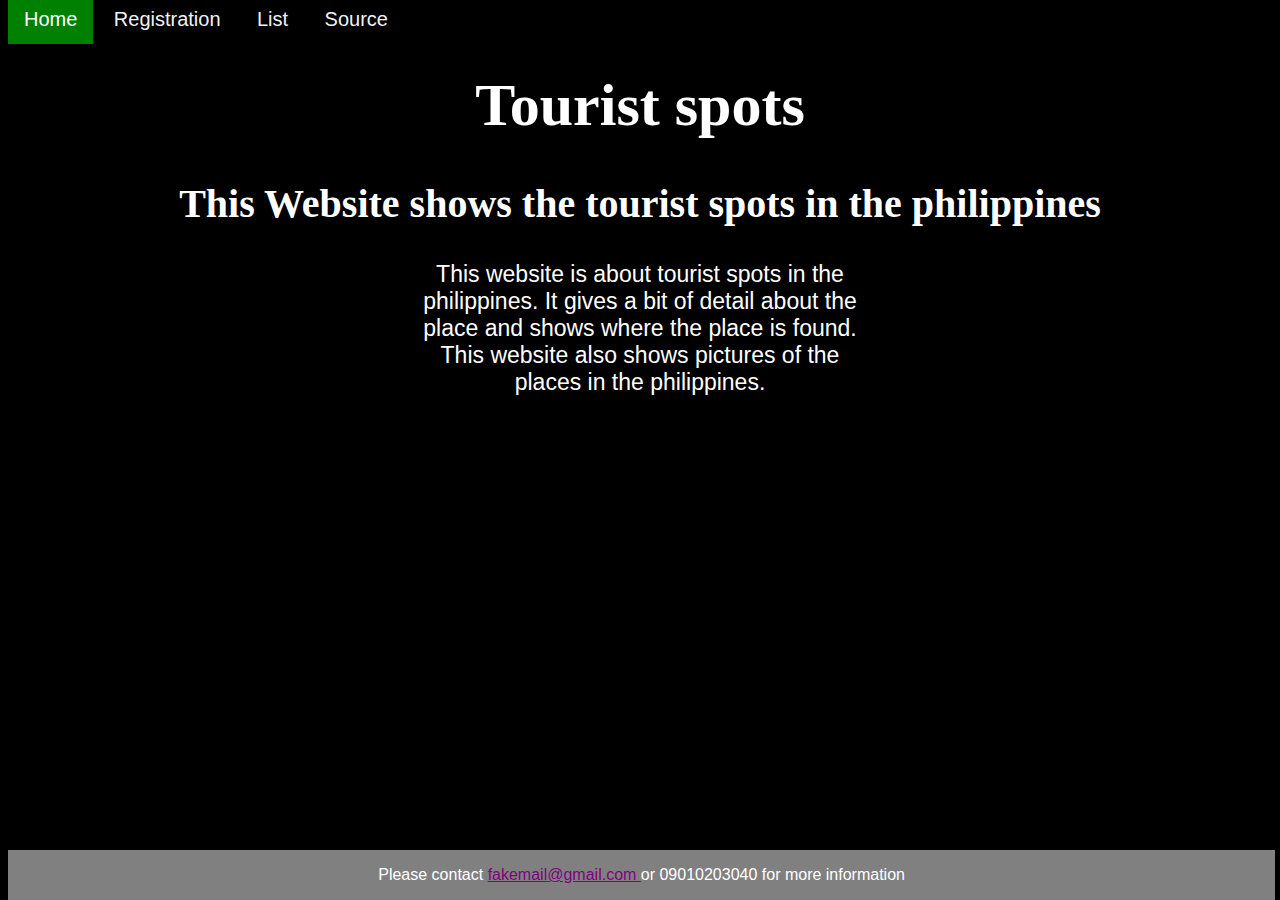
<file: index.html>
<!DOCTYPE html>
<html>
	<head>
		<link rel="stylesheet" type="text/css" href="styles/style.css">
	</head>
	<body>
		<div class="topnavigation">
			<a class="active" href="#home">Home</a>
			<a href="pages/registrationpage.html">Registration</a>
			<a href="pages/lists.html">List</a>
			<a href="pages/source.html">Source</a>
		</div>
		<div class="par">
		<center><h1>Tourist spots</h1></center>
		
		<header>
			<center><h2>This Website shows the tourist spots in the philippines </h2></center>
		</header>
		
		<p>
			This website is about tourist spots in the philippines. It gives a bit of detail about the place and shows where the place is found. This website also shows pictures of the places in the philippines.
		</p>
		</div>
		
		<footer>
			<p>Please contact <a href="">fakemail@gmail.com </a>or 09010203040 for more information</p>
		</footer>
	</body>
</html>
</file>
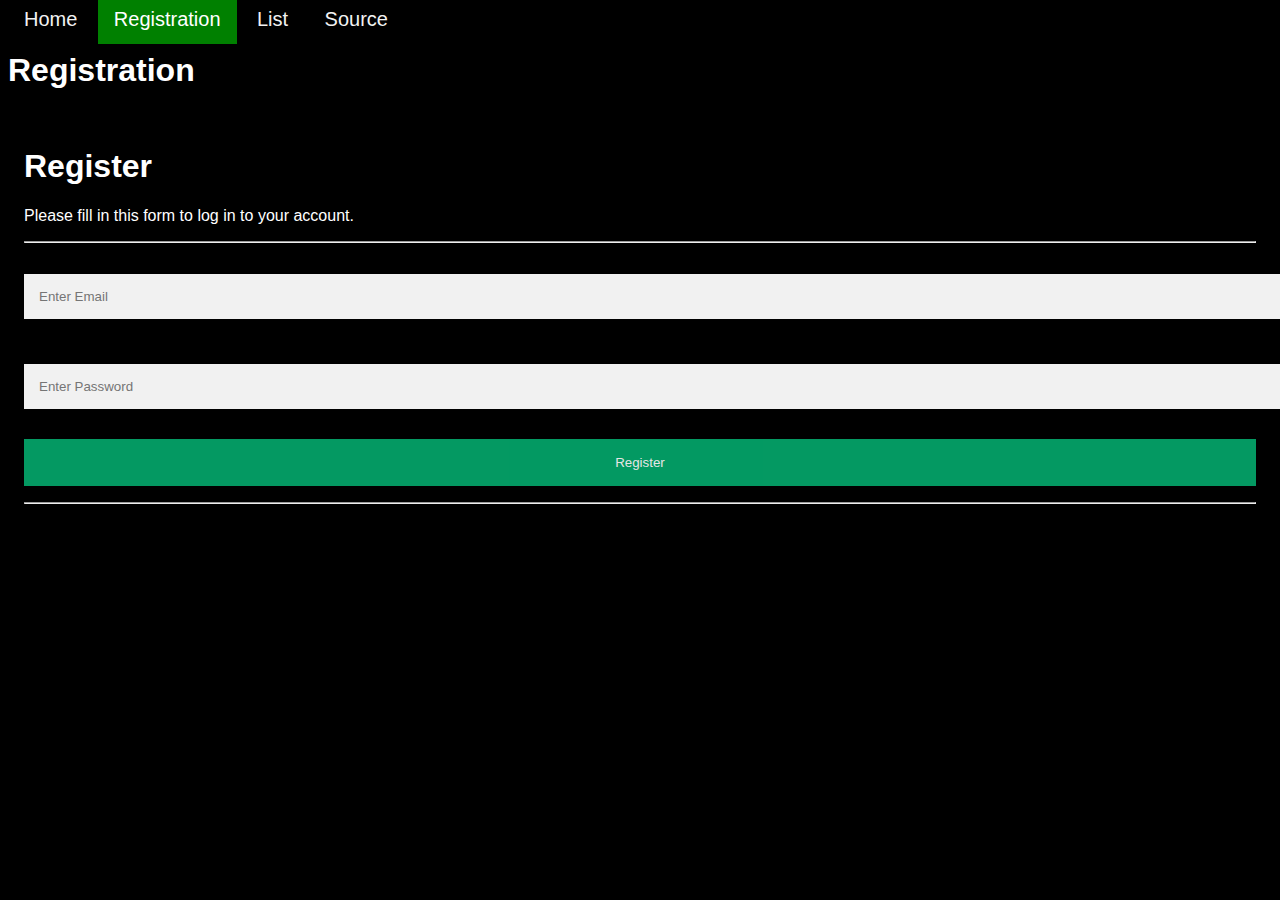
<file: pages/haveacc.html>
<!DOCTYPE html>
<html>
	<head>
		<title>Registration</title>
		<link rel="stylesheet" type="text/css" href="../styles/style.css">
	</head>
	<body>
		<div class="topnavigation">
			<a href="../index.html">Home</a>
			<a class="active" href="">Registration</a>
			<a href="lists.html">List</a>
			<a href="source.html">Source</a>
		</div>
		
		<h1>Registration</h1>
		<form action="action_page.php">
			<div class="container">
				<h1>Register</h1>
				<p>Please fill in this form to log in to your account.</p>
				<hr>

				<label for="email"><b>Email</b></label>
				<input type="text" placeholder="Enter Email" name="email" id="email" required>

				<label for="psw"><b>Password</b></label>
				<input type="password" placeholder="Enter Password" name="psw" id="psw" required>

				<button type="submit" class="registerbtn">Register</button>
				<hr>
			</div>

			
		</form>
	</body>
</html>
</file>
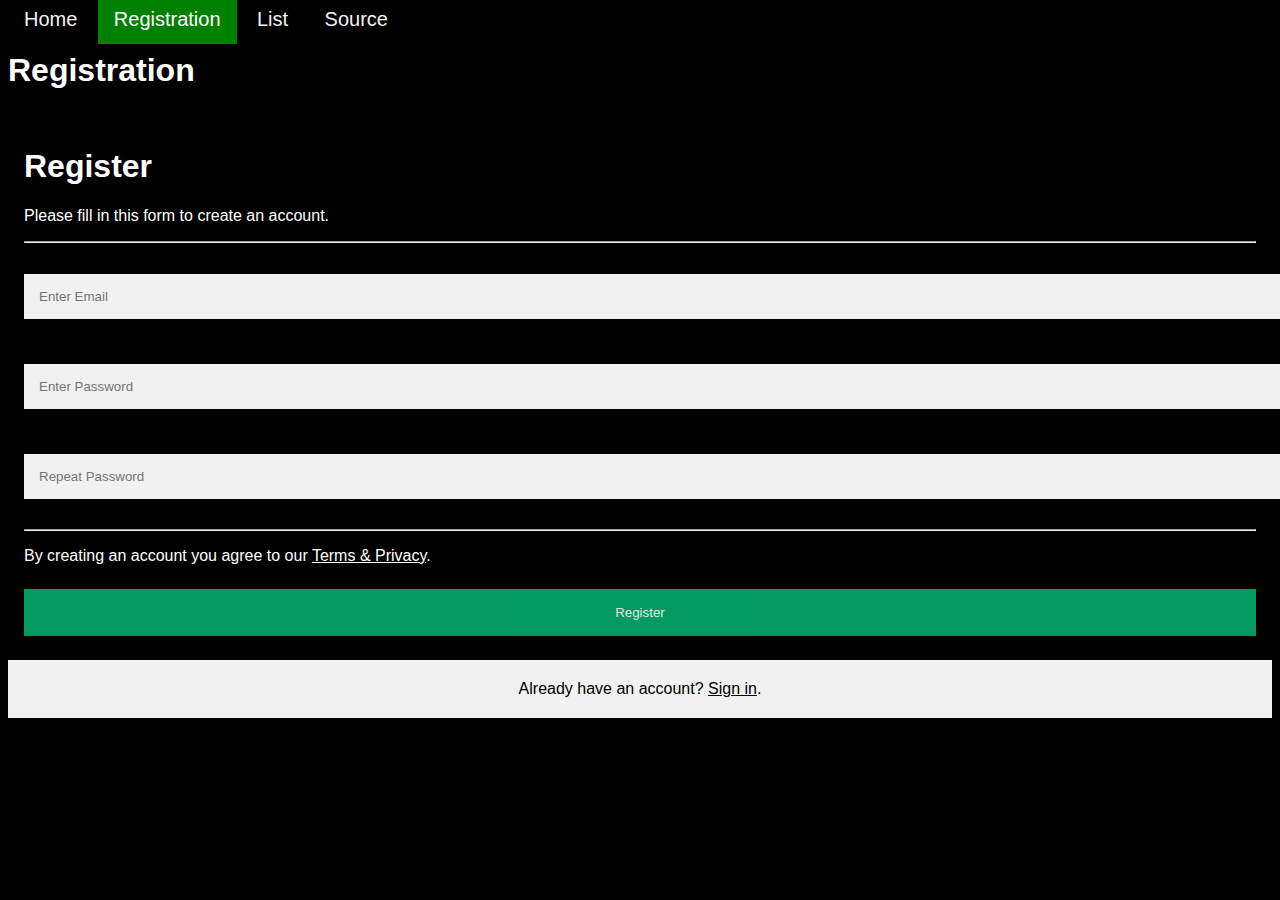
<file: pages/registrationpage.html>
<!DOCTYPE html>
<html>
	<head>
		<title>Registration</title>
		<link rel="stylesheet" type="text/css" href="../styles/style.css">
		
	</head>
	<body>
		<div class="topnavigation">
			<a href="../index.html">Home</a>
			<a class="active" href="">Registration</a>
			<a href="lists.html">List</a>
			<a href="source.html">Source</a>
		</div>
		
		<h1>Registration</h1>
		<form action="action_page.php">
			<div class="container">
				<h1>Register</h1>
				<p>Please fill in this form to create an account.</p>
				<hr>

				<label for="email"><b>Email</b></label>
				<input type="text" placeholder="Enter Email" name="email" id="email" required>

				<label for="psw"><b>Password</b></label>
				<input type="password" placeholder="Enter Password" name="psw" id="psw" required>

				<label for="psw-repeat"><b>Repeat Password</b></label>
				<input type="password" placeholder="Repeat Password" name="psw-repeat" id="psw-repeat" required>
				<hr>

				<p>By creating an account you agree to our <a href="#">Terms & Privacy</a>.</p>
				<button type="submit" class="registerbtn">Register</button>
			</div>

			<div class="signin">
				<p>Already have an account? <a href="haveacc.html">Sign in</a>.</p>
			</div>
		</form>
	</body>
</html>
</file>
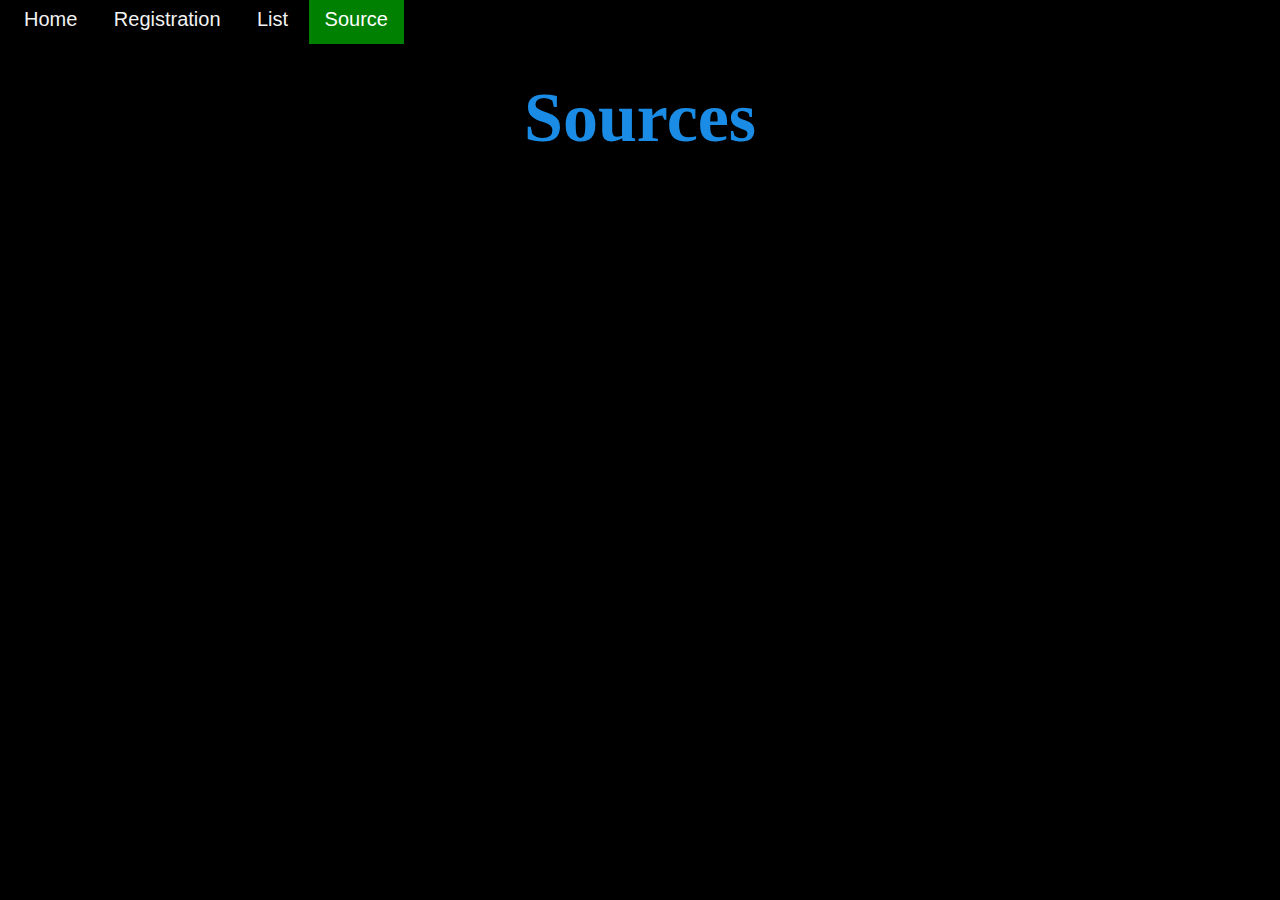
<file: pages/source.html>
<!DOCTYPE html>
<html>
	<head>
		<link rel="stylesheet" type="text/css" href="../styles/style.css">
	</head>
	<body>
		<div class="topnavigation">
			<a href="../index.html">Home</a>
			<a href="registrationpage.html">Registration</a>
			<a href="lists.html">List</a>
			<a class="active" href="source.html">Source</a>
		</div>
		<div class="source">
			<center><h1>Sources</h1></center>
			<h2><a href="https://www.thrillophilia.com/places-to-visit-in-philippines">Details</a></h2>
			<h2><a href="https://www.shutterstock.com/search/philippines-tourist-attractions">Pictures</a></h2>
		
		</div>	
	
	</body>
</html>
</file>
<file: styles/style.css>
*{
	font-family: Verdana, Geneva, Tahoma, sans-serif;
}
body{
	background-color: black;
	color: white;
}

b{
	color: black;
}

a {
  color: black;
}

a:visited {
  color: purple;
}

a:hover {
  color: red;
}

a:active {
  color: green;
}
footer {
	position: fixed;
	bottom: 0;
	width: 99%;
	height: 50px; 
	background: gray;
	text-align: center;
}


.par h1{
	text-align: center;
	font-size: 60px;
	font-family: 'Allan';
}
.par h2{
	 font-family: 'Merienda';
	font-size: 40px;
}


.par p{
	color: #f2f2f2;
	text-align: center;
	font-size: 23px;
	color: white;
	margin-left: auto;
    margin-right: auto;
    width: 20em
	
	
}
.topnavigation a {
	color: #f2f2f2;
	text-align: center;
	padding: 14px 16px;
	text-decoration: none;
	font-size: 20px;
}

.topnavigation a:hover {
	background-color: gray;
	color: black;
}

.topnavigation a.active {
	background-color: green;
	color: white;
}

/* Add padding to containers */
.container {
	padding: 16px;
}

.container a{
	color: white;
}
/* Full-width input fields */
input[type=text], input[type=password] {
	width: 100%;
	padding: 15px;
	margin: 5px 0 22px 0;
	display: inline-block;
	border: none;
	background: #f1f1f1;
}
/* Set a style for the submit/register button */
.registerbtn {
	background-color: #04AA6D;
	color: white;
	padding: 16px 20px;
	margin: 8px 0;
	border: none;
	cursor: pointer;
	width: 100%;
	opacity: 0.9;
}
/*grey background and center "sign in"*/
.signin {
	background-color: #f1f1f1;
	text-align: center;
	padding: 4px;
	
}
.signin p{
	color: black;
}
.place p{
	font-family: serif;
	font-size: 25px;
	color: #e2f8fb;
}
.place h2{
	font-family: serif;
	font-size: 40px;
	color: #75dfed;
}
.place h1{
	font-family: Times New Roman,serif;
	font-size: 70px;
	color: #1a8ce5;
}
.source h1{
	font-family: Times New Roman,serif;
	font-size: 70px;
	color: #1a8ce5;
}
.source h2{
	font-family: serif;
	font-size: 40px;
	color: #75dfed;
}
</file>
